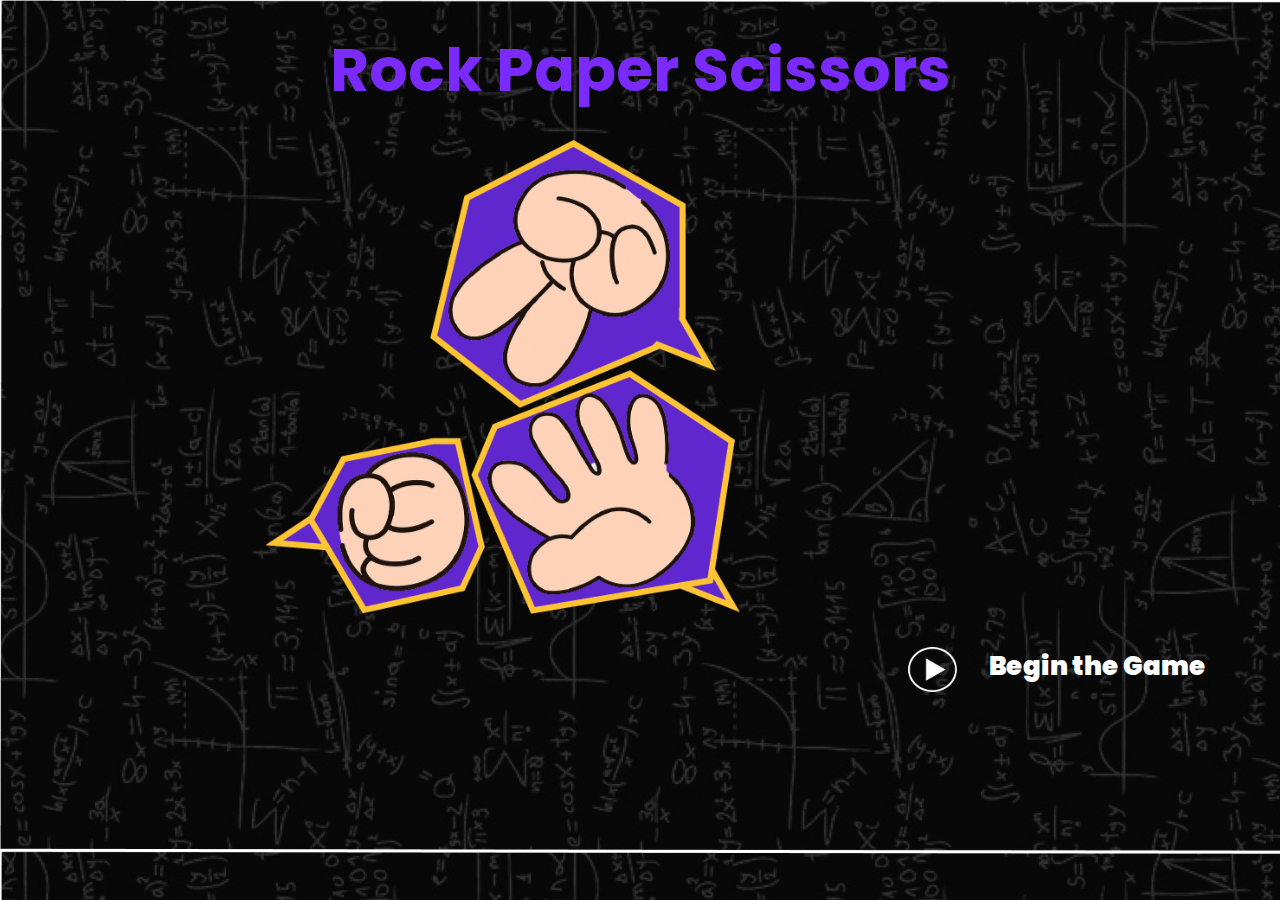
<file: rock-paper-scissors-boilerplate/index.html>
<!DOCTYPE html>
<html lang="en">
<head>
    <meta charset="UTF-8">
    <meta http-equiv="X-UA-Compatible" content="IE=edge">
    <meta name="viewport" content="width=device-width, initial-scale=1.0">
    <title>Rock Paper Scissors</title>
    <link rel="stylesheet" href="styles.css">
</head>
<body>
    <div><h1>Rock Paper Scissors</h1></div>
    <div>
        <img id="home-image" src="./assets/game-image.png" height="500px">
        <div id="play-game"><img src="./assets/play-button.png" height="45px"><span id="button-text">Begin the Game</span></div>
    </div>
    <script src="script.js"></script>
</body>
</html>
</file>
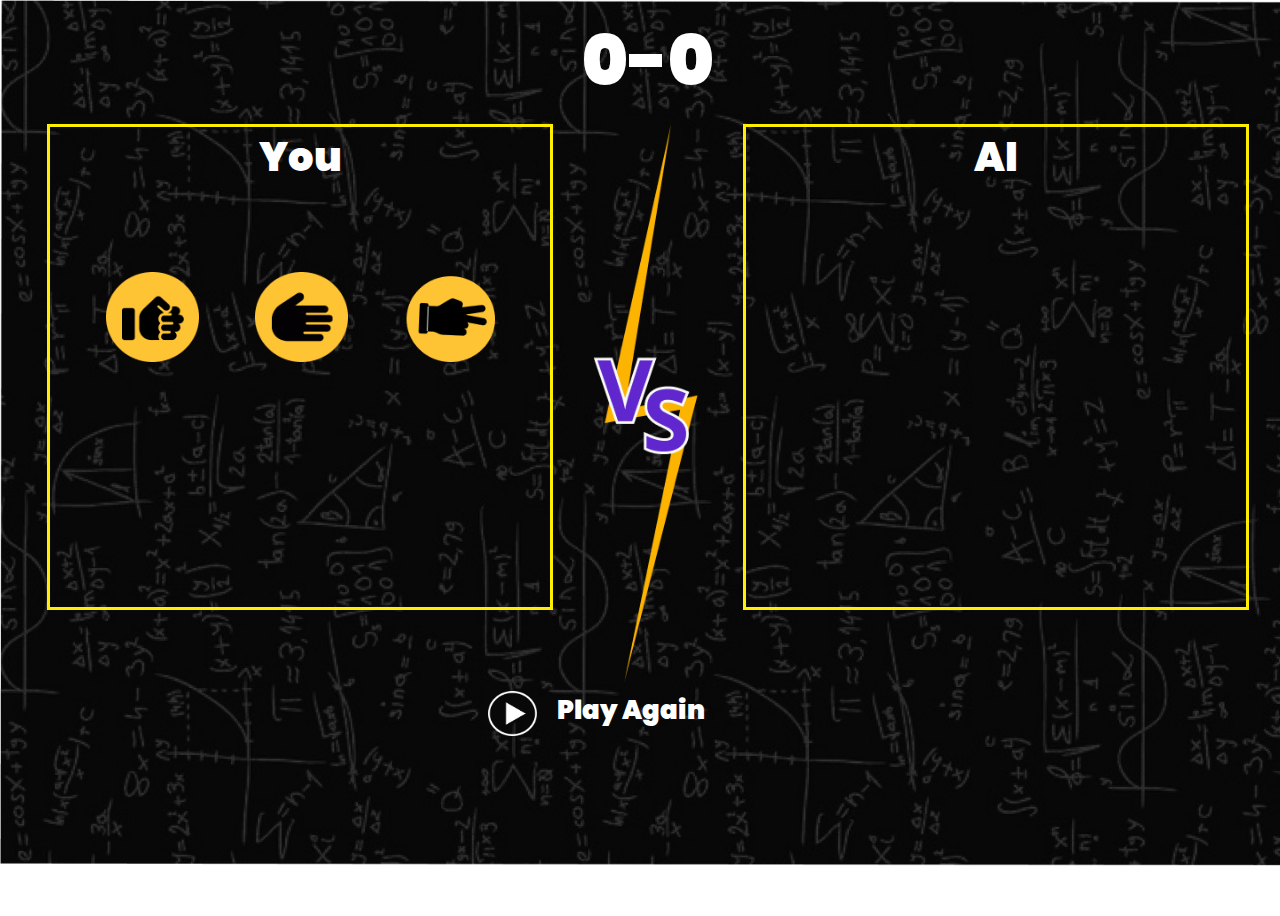
<file: rock-paper-scissors-boilerplate/game.html>
<!DOCTYPE html>
<html lang="en">
<head>
    <meta charset="UTF-8">
    <meta http-equiv="X-UA-Compatible" content="IE=edge">
    <meta name="viewport" content="width=device-width, initial-scale=1.0">
    <title>Rock Paper Scissors</title>
    <link rel="stylesheet" href="game.css">
</head>
<body>
   <div id="score-record"><span id="player-one-score">0</span> - <span id="player-two-score">0</span></div>

    <div id="game-container">
     <div id="user-player"> 
        <span>You</span>
        <div>
            <img class="game-img" id="stone-1" src="assets/rock-hand.png">
            <img class="game-img" id="paper-1" src="assets/paper-hand.png">
            <img class="game-img" id="scissor-1" src="assets/scissors-hand.png">
        </div>

        <div id="action-buttons">
            <img id="stone-btn" src="assets/rock-logo.png" height="90px">
            <img id="paper-btn" src="assets/paper-logo.png" height="90px">
            <img id="shears-btn" src="assets/scissors-logo.png" height="90px">
        </div>
     </div> 
        
     <div id="versus"><img src="assets/vs.png" height="560px"></div>

     <div id="computer-player">
        <span>AI</span>
      <div>
          <img class="game-img" id="stone-2" src="assets/rock-hand.png">
          <img class="game-img" id="paper-2" src="assets/paper-hand.png">
          <img class="game-img" id="scissor-2" src="assets/scissors-hand.png">
      </div>
     </div>
    </div>

      <div id="play-again"><img src="assets/play-button.png" height="45px"><span id="button-text">Play Again</span></div>
      <script src="./game.js"></script>
</body>
</html>
</file>
<file: rock-paper-scissors-boilerplate/styles.css>
@import url('https://fonts.googleapis.com/css2?family=Poppins&display=swap');

body{
    background-image:url("./assets/bg.png");
    background-size: 118%;
    color: White;
    font-family: 'Poppins', sans-serif;
}

h1{
    color: rgb(122, 42, 250);
    font-size: 60px;
    text-align: center;
    font-weight: bolder;
    margin: 0;
    margin-top: 25px;
    margin-bottom: 25px;
}

#home-image{
    padding-left: 250px;
}

#play-game{
    display: flex;
    justify-content: flex-start;
    height: 50px;
    width: 300px;
    cursor: pointer;
    margin-bottom: 0;
    margin-left: 900px;
}


#button-text{
    padding-left: 32px;
    font-size: 26px;
    font-weight: 900;
}
</file>
<file: rock-paper-scissors-boilerplate/game.css>
@import url('https://fonts.googleapis.com/css2?family=Poppins&display=swap');

body {
    background-image: url("./assets/bg.png");
    background-repeat: no-repeat;
    background-size: 120%;
    color: White;
    font-family: 'Poppins', sans-serif;
    height: 100vh;
    width: 100vw;
    
}

#score-record {
    display: flex;
    justify-content: center;
    font-weight: 900;
    font-size: 70px;
    margin-top: 0;
    margin-bottom: 10px;
}

#game-container {
    display: flex;
    justify-content: space-evenly;
    
}

#user-player, #computer-player {
    text-align: center;
    height: 480px;
    width: 500px;
    font-size: 40px;
    font-weight: 900;
    border: 3px solid rgb(255, 238, 0);
}

#action-buttons {
    display: flex;
    justify-content: space-evenly;
    padding-top: 85px; 
    cursor: pointer;
}

#play-again {
    display: flex;
    margin: auto;
    width: 25%;
    cursor: pointer;
}

#button-text {
    padding-left: 20px;
    font-size: 26px;
    font-weight: 900;
    cursor: pointer;
    text-align: center;
}

.game-img {
    display: none;
    width: 350px;
}
</file>
